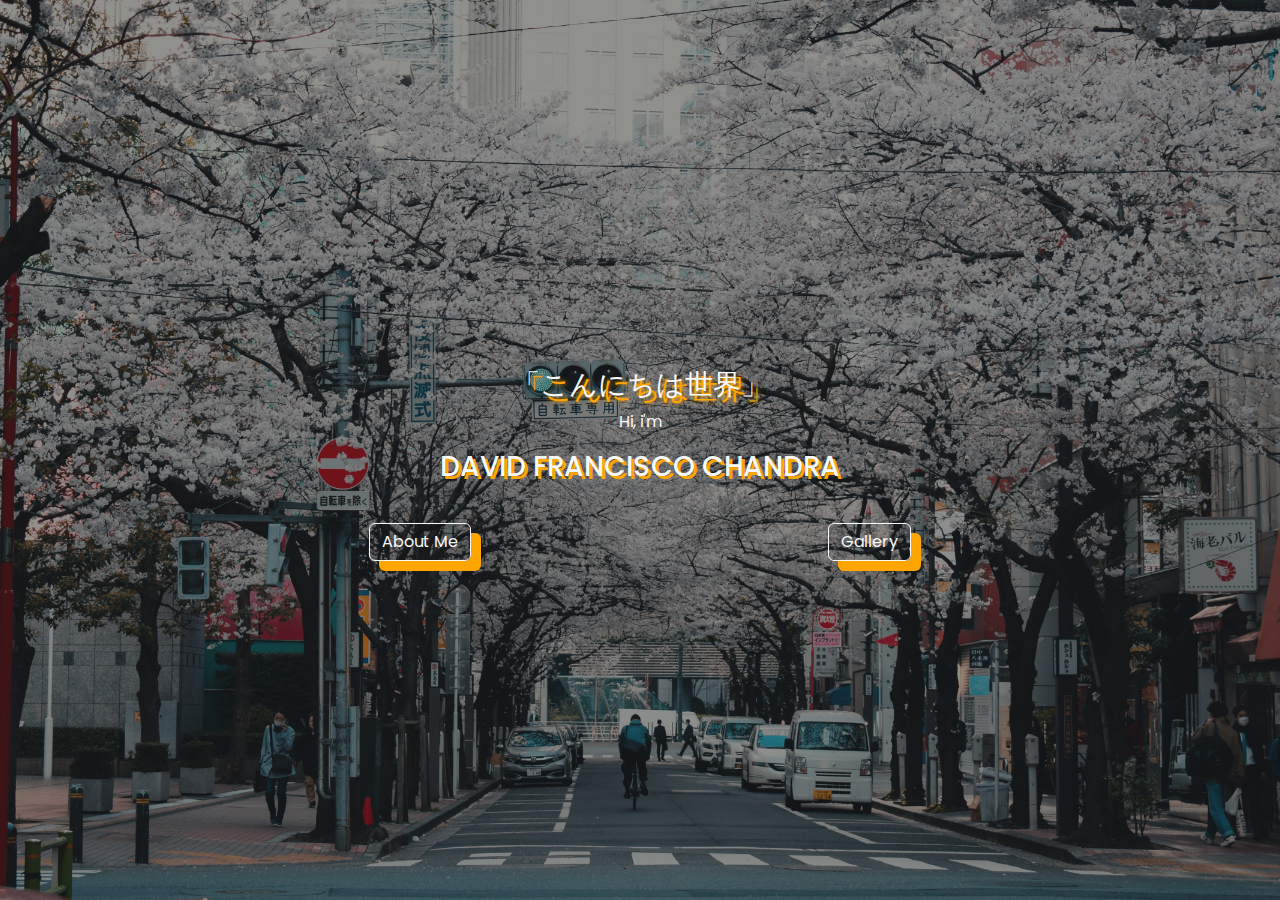
<file: index.html>
<!DOCTYPE html>
<html lang="en">

<head>
    <meta charset="UTF-8">
    <meta http-equiv="X-UA-Compatible" content="IE=edge">
    <meta name="viewport" content="width=device-width, initial-scale=1.0">
    <title>Web Profile</title>
    <link rel="stylesheet" href="https://cdn.jsdelivr.net/npm/bootstrap@5.2.0-beta1/dist/css/bootstrap.min.css">
    <link rel="stylesheet" href="css/index.css">
</head>

<body>
    <div class="container-fluid bg-dark bg-opacity-50">
        <div class="d-flex flex-column align-items-center">
            <div class="d-grid">
                <div class="p-2">
                    <h1 class="text-light text-center main col-12 fs-3 col-lg-12 fs-1">
                        「こんにちは世界」</h1>
                    <p class="text-center text-light">Hi, i'm</p>
                    <h1 class="text-light col-12 fs-3 col-lg-12 fs-1 nama">DAVID FRANCISCO CHANDRA</h1>
                </div>
            </div>
        </div>
        <!-- !button nav-->
        <div class="d-flex flex-row align-items-center justify-content-center justify-content-evenly mt-4">
            <a href="about.html"><button type="button" class="btn btn-outline-light">About Me</button></a>
            <a href="gallery.html"><button type="button" class="btn btn-outline-light">Gallery</button></a>
        </div>
    </div>
</body>

</html>
</file>
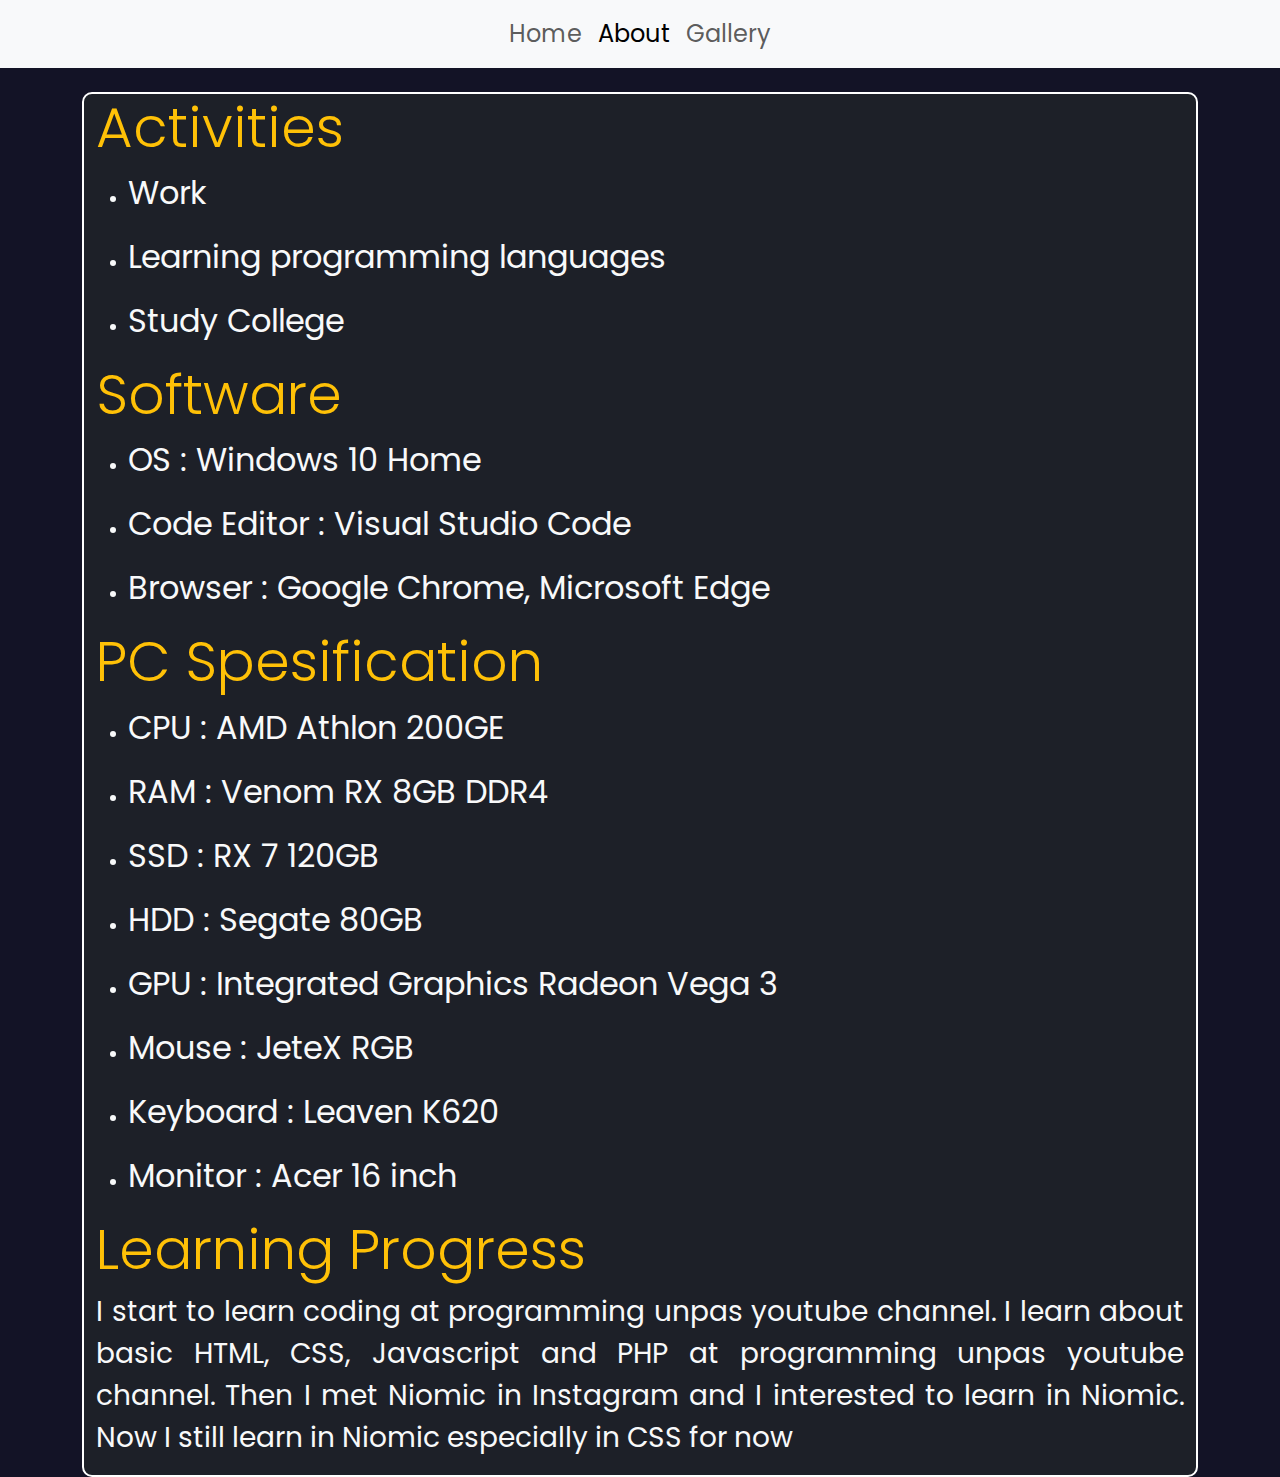
<file: about.html>
<!DOCTYPE html>
<html lang="en">

<head>
    <meta charset="UTF-8">
    <meta http-equiv="X-UA-Compatible" content="IE=edge">
    <meta name="viewport" content="width=device-width, initial-scale=1.0">
    <title>About Me</title>
    <link rel="stylesheet" href="https://cdn.jsdelivr.net/npm/bootstrap@5.2.0-beta1/dist/css/bootstrap.min.css">
    <link rel="stylesheet" href="css/about.css">
</head>

<body>
    <nav class="navbar navbar-expand-lg bg-light">
        <div class="container-fluid d-flex flex-column">
            <button class="navbar-toggler" type="button" data-bs-toggle="collapse"
                data-bs-target="#navbarSupportedContent" aria-controls="navbarSupportedContent" aria-expanded="false"
                aria-label="Toggle navigation">
                <span class="navbar-toggler-icon"></span>
            </button>
            <div class="collapse navbar-collapse" id="navbarSupportedContent">
                <ul class="navbar-nav me-auto mb-2 mb-lg-0">
                    <li class="nav-item">
                        <a class="nav-link fs-4" aria-current="page" href="index.html">Home</a>
                    </li>
                    <li class="nav-item">
                        <a class="nav-link active fs-4" href="about.html">About</a>
                    </li>
                    <li class="nav-item">
                        <a class="nav-link fs-4" href="gallery.html">Gallery</a>
                    </li>

                </ul>
            </div>
        </div>
    </nav>
    <div class="container container-fluid content">
        <div class="container-sm mt-4 container-lg tabel bg-opacity-75 bg-dark main">
            <div class="row">
                <div class="col">
                    <!-- * 1 -->
                    <h1 class=" col display-4 col-lg-12 display-1 col-md-12 display-2 text-warning">Activities</h1>
                    <ul>
                        <li class="text-light">
                            <p class=" col fs-5 col-lg-12 fs-1 col-md-12 fs-2 text-light">Work</p>
                        </li>
                        <li class="text-light">
                            <p class=" col fs-5 col-lg-12 fs-1 col-md-12 fs-2 text-light">Learning programming languages
                            </p>
                        </li>
                        <li class="text-light">
                            <p class=" col fs-5 col-lg-12 fs-1 col-md-12 fs-2 text-light">Study College
                            </p>
                        </li>
                    </ul>
                    <!-- * 1 -->
                    <!-- * 2 -->
                    <h1 class=" col display-4 col-lg-12 display-1 col-md-12 display-2 text-warning">Software</h1>
                    <ul>
                        <li class="text-light">
                            <p class=" col fs-5 col-lg-12 fs-1 col-md-12 fs-2 text-light">OS : Windows 10 Home</p>
                        </li>
                        <li class="text-light">
                            <p class=" col fs-5 col-lg-12 fs-1 col-md-12 fs-2 text-light">Code Editor : Visual Studio
                                Code
                            </p>
                        </li>
                        <li class="text-light">
                            <p class=" col fs-5 col-lg-12 fs-1 col-md-12 fs-2 text-light">Browser : Google Chrome,
                                Microsoft Edge
                            </p>
                        </li>
                    </ul>
                    <!-- * 2 -->
                    <!-- * 3 -->
                    <h1 class=" col display-4 col-lg-12 display-1 col-md-12 display-2 text-warning">PC Spesification
                    </h1>
                    <ul>
                        <li class="text-light">
                            <p class=" col fs-5 col-lg-12 fs-1 col-md-12 fs-2 text-light">CPU : AMD Athlon 200GE</p>
                        </li>
                        <li class="text-light">
                            <p class=" col fs-5 col-lg-12 fs-1 col-md-12 fs-2 text-light">RAM : Venom RX 8GB DDR4
                            </p>
                        </li>
                        <li class="text-light">
                            <p class=" col fs-5 col-lg-12 fs-1 col-md-12 fs-2 text-light">SSD : RX 7 120GB
                            </p>
                        </li>
                        <li class="text-light">
                            <p class=" col fs-5 col-lg-12 fs-1 col-md-12 fs-2 text-light">HDD : Segate 80GB
                            </p>
                        </li>
                        <li class="text-light">
                            <p class=" col fs-5 col-lg-12 fs-1 col-md-12 fs-2 text-light">GPU : Integrated Graphics
                                Radeon Vega 3
                            </p>
                        </li>
                        <li class="text-light">
                            <p class=" col fs-5 col-lg-12 fs-1 col-md-12 fs-2 text-light">Mouse : JeteX RGB
                            </p>
                        </li>
                        <li class="text-light">
                            <p class=" col fs-5 col-lg-12 fs-1 col-md-12 fs-2 text-light">Keyboard : Leaven K620
                            </p>
                        </li>
                        <li class="text-light">
                            <p class=" col fs-5 col-lg-12 fs-1 col-md-12 fs-2 text-light">Monitor : Acer 16 inch
                            </p>
                        </li>
                    </ul>
                    <!-- * 3 -->
                    <!-- * 4 -->
                    <h1 class=" col display-4 col-lg-12 display-1 col-md-12 display-2 text-warning">Learning Progress
                    </h1>
                    <p class=" col fs-5 col-lg-12 fs-1 col-md-12 fs-3 text-light" align="justify">I start to
                        learn coding at
                        programming unpas youtube channel. I learn about basic HTML, CSS, Javascript and PHP at
                        programming unpas youtube channel. Then I met Niomic in Instagram and I interested to
                        learn in Niomic.
                        Now I still learn in Niomic especially in CSS for now</p>
                    <!-- * 4 -->
                </div>
            </div>
        </div>
    </div>




    <script src="https://cdn.jsdelivr.net/npm/bootstrap@5.2.0-beta1/dist/js/bootstrap.bundle.min.js"></script>
</body>

</html>
</file>
<file: css/index.css>
@import url('https://fonts.googleapis.com/css2?family=Poppins:wght@600&display=swap');


* {
    margin: 0;
    padding: 0;
    box-sizing: border-box;
    font-family: 'Poppins', sans-serif;
}

body {
    background-image: url('../img/agathe-marty-2cdvYh6ULCs-unsplash.jpg');
    background-size: cover;
    height: 100vh;
    background-position: center;
    background-repeat: no-repeat;
}

.container-fluid {
    height: 100vh;
}

.main {
    margin-top: 40vh;
    text-shadow: 5px 5px 5px orange, 5px 5px orange;
}

.nama {
    text-shadow: 3px 3px 0px orange;
}

button {
    box-shadow: 10px 10px 0px orange;
    transition: ease-out .2s;
}

button:hover {

    transition: ease-out .2s;
    box-shadow: none;
}
</file>
<file: css/about.css>
@import url('https://fonts.googleapis.com/css2?family=Poppins:wght@600&display=swap');


* {
    margin: 0;
    padding: 0;
    box-sizing: border-box;
    font-family: 'Poppins', sans-serif;
}

body {
    background-color: rgb(19, 19, 38);
}

.content {
    height: 100vh;
}

.main {
    border: 2px solid rgb(255, 255, 255);
    animation: animate 2s alternate infinite;
    border-radius: 10px;
}

.navbar {
    background-color: rgb(19, 19, 38);
}



@keyframes animate {
    0% {
        box-shadow: 0 -5px 15px rgba(189, 242, 213, .8);
    }

    25% {
        box-shadow: 5px 0 15px rgba(242, 241, 189, 0.8);
    }

    50% {
        box-shadow: 0 5px 15px rgba(189, 242, 209, 0.8);
    }

    75% {
        box-shadow: -5px 0 15px rgba(217, 189, 242, 0.8);
    }

    100% {
        box-shadow: 0 -5px 15px rgba(242, 224, 189, 0.8);
    }
}
</file>
